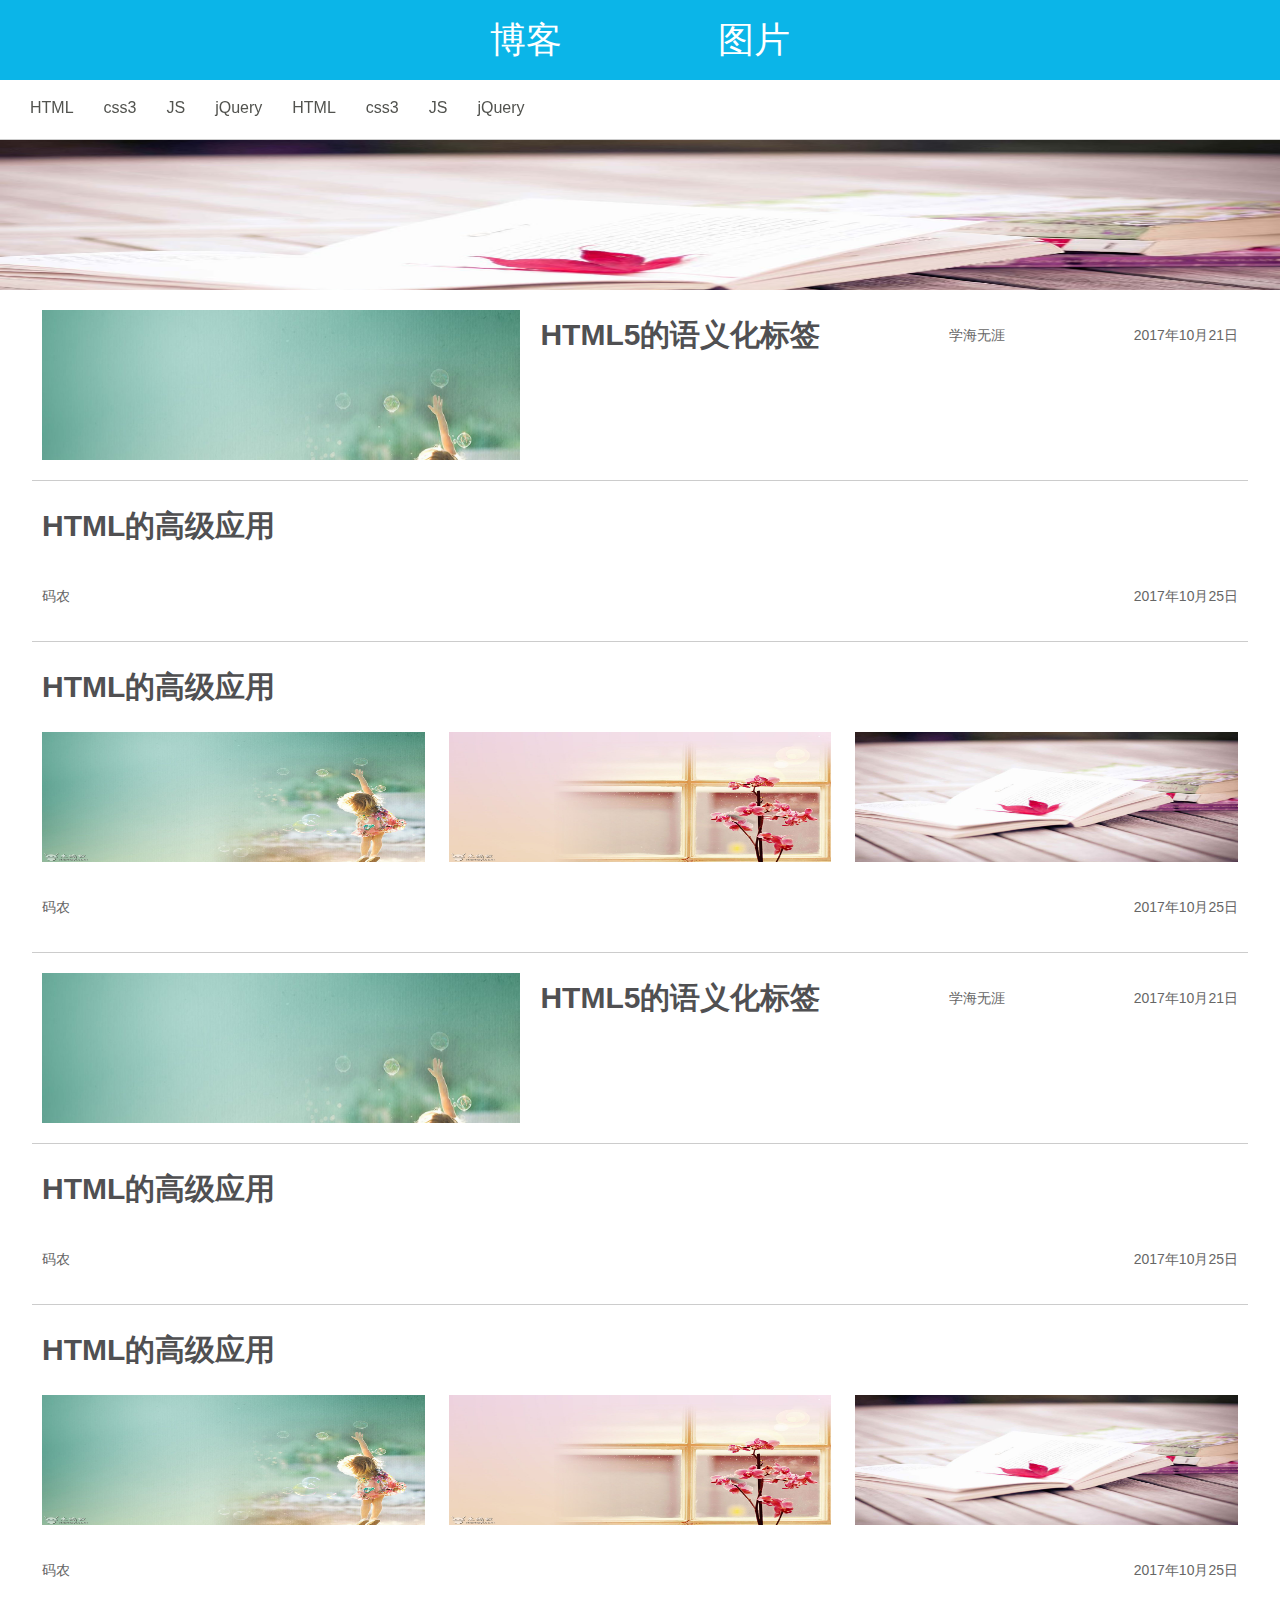
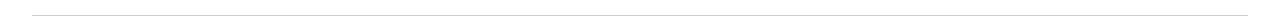
<file: index.html>
<!DOCTYPE html>
<html lang="en">
<head>
    <meta charset="UTF-8">
    <meta name="viewport"
          content="width=device-width, user-scalable=no, initial-scale=1.0, maximum-scale=1.0, minimum-scale=1.0">
    <meta http-equiv="X-UA-Compatible" content="ie=edge">
    <script src="js/rem.js"></script>
    <link rel="stylesheet" href="css/index.css">
    <title>Document</title>
    <script src="js/jquery-3.0.0.js"></script>
    <script src="js/jquery.scrollBanner.js"></script>
    <script src="js/demo.js"></script>
    <script src="js/iscroll.js"></script>
</head>
<body>
<header>
    <div class="box">
    <a href="" class="zi">博客</a>
    <a href="tupianliebiao.html" class="zi">图片</a>
    </div>
</header>
<div id="wrapper">
    <div id="scroller">
        <ul>
            <li>HTML</li>
            <li>css3</li>
            <li>JS</li>
            <li>jQuery</li>
            <li>HTML</li>
            <li>css3</li>
            <li>JS</li>
            <li>jQuery</li>

        </ul>
    </div>
</div>




<section class="banner">
<ul>
    <li><img src="img/44.jpg" alt=""></li>
    <li><img src="img/44.1.jpg" alt=""></li>
    <li><img src="img/44.2.jpg" alt=""></li>
    <li><img src="img/44.jpg" alt=""></li>
    <li><img src="img/44.1.jpg" alt=""></li>
</ul>
</section>
<ul class="content">
    <li class="list">
        <a href="wenzixiangqing.html" class="xqa" >
            <div class="left">
                <img src="img/44.1.jpg" alt="">
            </div>
            <div class="con">
                <p>HTML5的语义化标签</p>

                <i>学海无涯</i>
                <i>2017年10月21日</i>
            </div>
        </a>
    </li>
    <li class="list">
        <a href="" class="xqa" >
          <p> HTML的高级应用</p>

        </a>
        <a href="" class="xqa-xia" >
            <i>码农</i>
            <i>2017年10月25日</i>
        </a>

    </li>
    <li class="list">
        <a href="" class="xqa" >
            <p> HTML的高级应用</p>

        </a>
        <a href="" class="con-tu">
            <div class="box1"><img src="img/44.1.jpg" alt=""></div>
            <div class="box1"><img src="img/44.2.jpg" alt=""></div>
            <div class="box1"><img src="img/44.jpg" alt=""></div>

        </a>
        <a href="" class="xqa-xia" >
            <i>码农</i>
            <i>2017年10月25日</i>
        </a>

    </li>
    <li class="list">
        <a href="wenzixiangqing.html" class="xqa" >
            <div class="left">
                <img src="img/44.1.jpg" alt="">
            </div>
            <div class="con">
                <p>HTML5的语义化标签</p>

                <i>学海无涯</i>
                <i>2017年10月21日</i>
            </div>
        </a>
    </li>
    <li class="list">
        <a href="" class="xqa" >
            <p> HTML的高级应用</p>

        </a>
        <a href="" class="xqa-xia" >
            <i>码农</i>
            <i>2017年10月25日</i>
        </a>

    </li>
    <li class="list">
        <a href="" class="xqa" >
            <p> HTML的高级应用</p>

        </a>
        <a href="" class="con-tu">
            <div class="box1"><img src="img/44.1.jpg" alt=""></div>
            <div class="box1"><img src="img/44.2.jpg" alt=""></div>
            <div class="box1"><img src="img/44.jpg" alt=""></div>

        </a>
        <a href="" class="xqa-xia" >
            <i>码农</i>
            <i>2017年10月25日</i>
        </a>

    </li>

</ul>
</body>
</html>
</file>
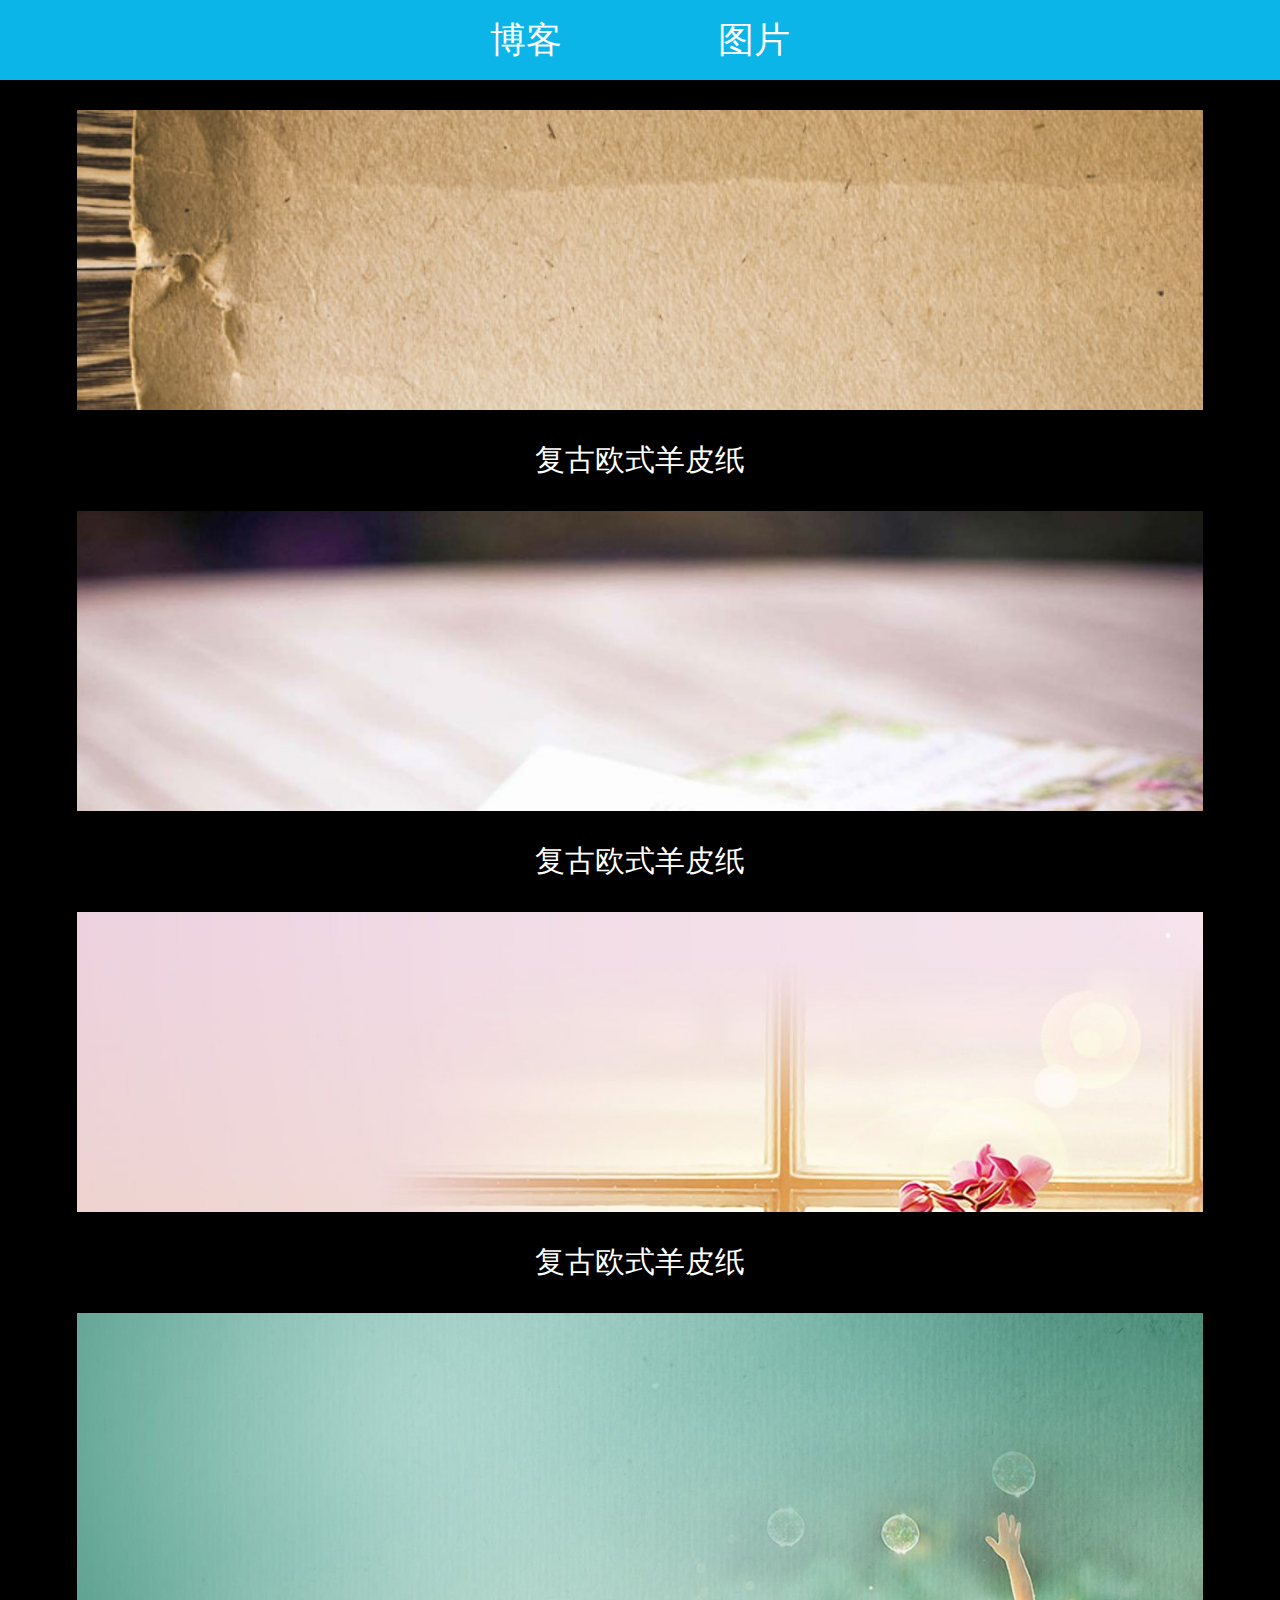
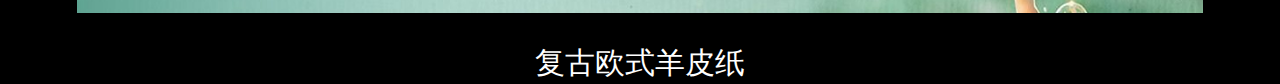
<file: tupianliebiao.html>
<!doctype html>
<html lang="en">
<head>
    <meta charset="UTF-8">
    <meta name="viewport"
          content="width=device-width, user-scalable=no, initial-scale=1.0, maximum-scale=1.0, minimum-scale=1.0">
    <meta http-equiv="X-UA-Compatible" content="ie=edge">
    <link rel="stylesheet" href="css/tpliebiao.css">
    <script src="js/rem.js"></script>
    <title>Document</title>
</head>
<body>
<header>
    <div class="box">
        <a class="zi">博客</a>
        <a class="zi">图片</a>
    </div>
</header>
<main class="box1">
    <a href="tupianxq.html" class="pt">
        <img src="img/tu.jpg" alt="">

    </a>
    <p>复古欧式羊皮纸</p>
</main>
<main class="box1">
    <a href="tupianxq.html" class="pt">
        <img src="img/44.jpg" alt="">

    </a>
    <p>复古欧式羊皮纸</p>
</main>
<main class="box1">
    <a href="tupianxq.html" class="pt">
        <img src="img/44.2.jpg" alt="">

    </a>
    <p>复古欧式羊皮纸</p>
</main>
<main class="box1">
    <a href="tupianxq.html" class="pt">
        <img src="img/44.1.jpg" alt="">

    </a>
    <p>复古欧式羊皮纸</p>
</main>



</body>
</html>
</file>
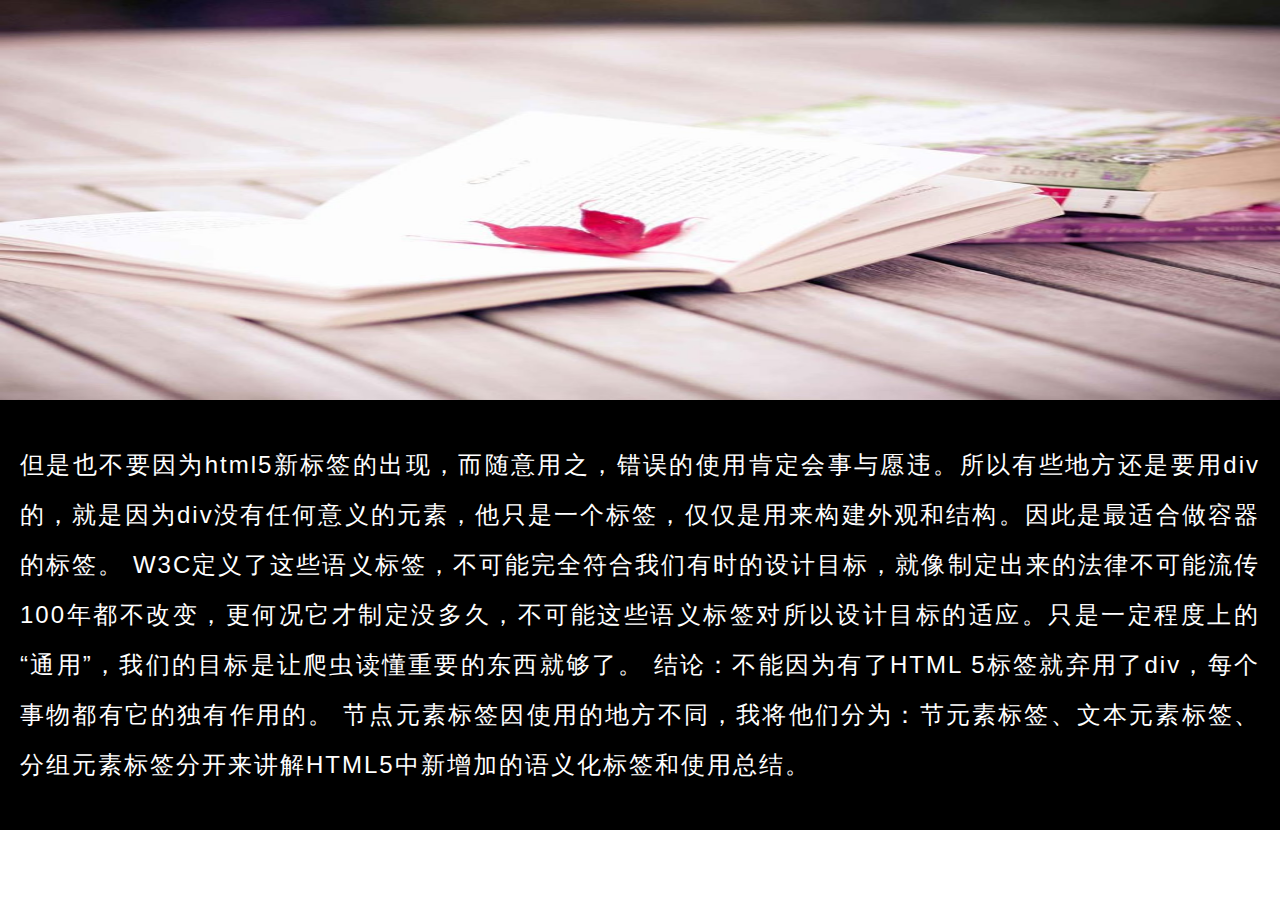
<file: tupianxq.html>
<!doctype html>
<html lang="en">
<head>
    <meta charset="UTF-8">
    <meta name="viewport"
          content="width=device-width, user-scalable=no, initial-scale=1.0, maximum-scale=1.0, minimum-scale=1.0">
    <meta http-equiv="X-UA-Compatible" content="ie=edge">
    <title>Document</title>
    <link rel="stylesheet" href="css/tpxq.css">
    <script src="js/rem.js"></script>
</head>
<body>

    <div class="pic">
        <img src="img/44.jpg" alt="">
    </div>
<div class="xiangqing">
    <p>
        但是也不要因为html5新标签的出现，而随意用之，错误的使用肯定会事与愿违。所以有些地方还是要用div的，就是因为div没有任何意义的元素，他只是一个标签，仅仅是用来构建外观和结构。因此是最适合做容器的标签。

        W3C定义了这些语义标签，不可能完全符合我们有时的设计目标，就像制定出来的法律不可能流传100年都不改变，更何况它才制定没多久，不可能这些语义标签对所以设计目标的适应。只是一定程度上的“通用”，我们的目标是让爬虫读懂重要的东西就够了。

        结论：不能因为有了HTML 5标签就弃用了div，每个事物都有它的独有作用的。

        节点元素标签因使用的地方不同，我将他们分为：节元素标签、文本元素标签、分组元素标签分开来讲解HTML5中新增加的语义化标签和使用总结。
    </p>



</div>



</body>
</html>
</file>
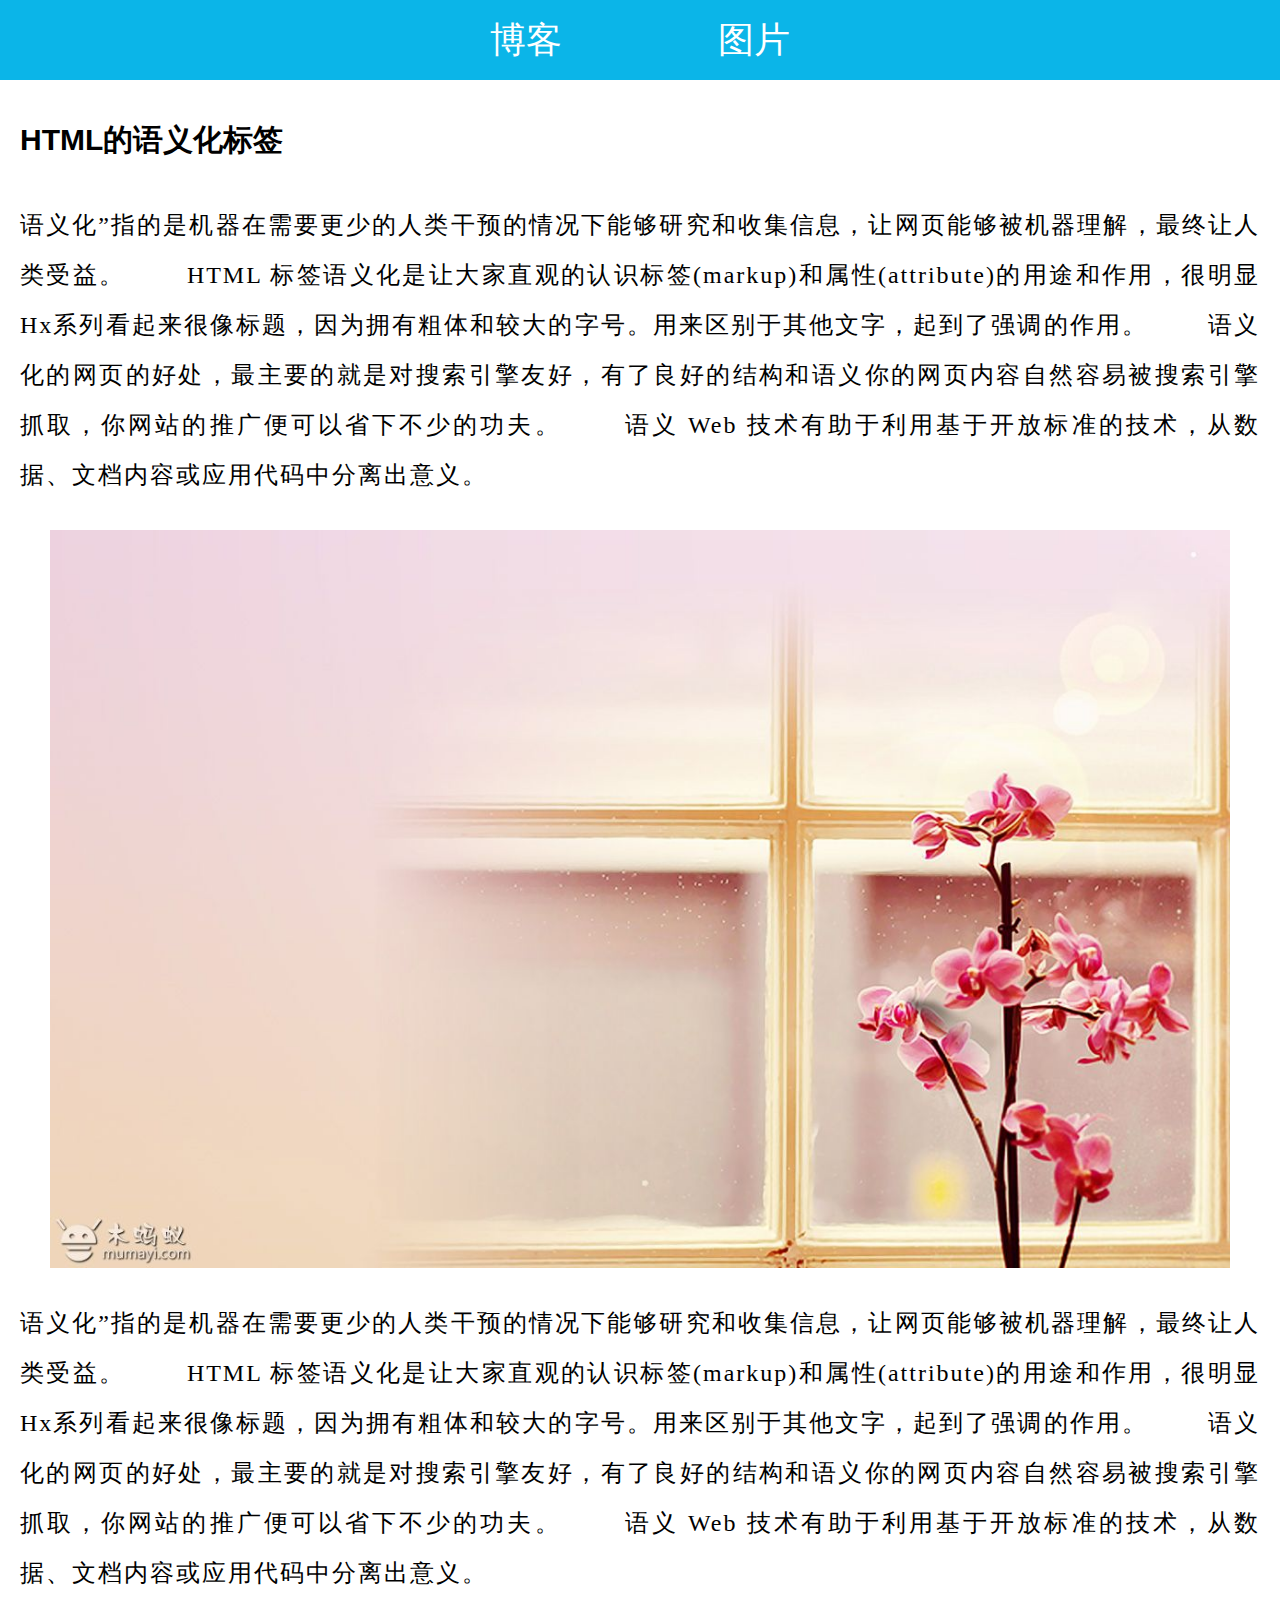
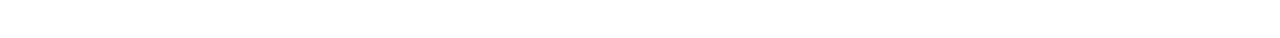
<file: wenzixiangqing.html>
<!doctype html>
<html lang="en">
<head>
    <meta charset="UTF-8">
    <meta name="viewport"
          content="width=device-width, user-scalable=no, initial-scale=1.0, maximum-scale=1.0, minimum-scale=1.0">
    <meta http-equiv="X-UA-Compatible" content="ie=edge">
    <link rel="stylesheet" href="css/wzxq.css">
    <script src="js/rem.js"></script>

    <title>Document</title>
</head>
<body>
<header>
    <div class="box">
        <a class="zi">博客</a>
        <a class="zi">图片</a>
    </div>
</header>
<div class="xiangqing">
    <main> HTML的语义化标签</main>
    <p>语义化”指的是机器在需要更少的人类干预的情况下能够研究和收集信息，让网页能够被机器理解，最终让人类受益。
        　　HTML 标签语义化是让大家直观的认识标签(markup)和属性(attribute)的用途和作用，很明显Hx系列看起来很像标题，因为拥有粗体和较大的字号。用来区别于其他文字，起到了强调的作用。
            　　语义化的网页的好处，最主要的就是对搜索引擎友好，有了良好的结构和语义你的网页内容自然容易被搜索引擎抓取，你网站的推广便可以省下不少的功夫。
            　　语义 Web 技术有助于利用基于开放标准的技术，从数据、文档内容或应用代码中分离出意义。
        <img src="img/44.2.jpg" alt="">
        语义化”指的是机器在需要更少的人类干预的情况下能够研究和收集信息，让网页能够被机器理解，最终让人类受益。
        　　HTML 标签语义化是让大家直观的认识标签(markup)和属性(attribute)的用途和作用，很明显Hx系列看起来很像标题，因为拥有粗体和较大的字号。用来区别于其他文字，起到了强调的作用。
            　　语义化的网页的好处，最主要的就是对搜索引擎友好，有了良好的结构和语义你的网页内容自然容易被搜索引擎抓取，你网站的推广便可以省下不少的功夫。
            　　语义 Web 技术有助于利用基于开放标准的技术，从数据、文档内容或应用代码中分离出意义。
    </p>


</div>

</body>
</html>
</file>
<file: css/index.css>
@import "base.css";
header{
    width: 100%;
    height: .8rem;
    background: #0BB5E8;
    overflow: hidden;
    display: flex;
    align-items: center;
    padding: 0 0.3rem;
    display: flex;
    justify-content: center;

}
.box{
    width: 3rem;
    height: 100%;
    /*background: yellow;*/
    display: flex;
    justify-content: space-between;
    align-items: center;
}
.zi{
    display: block;
    font-size: 0.36rem;
    color: #fff;

}

/*导航开始*/
#wrapper {
    width: 100%;
    height: 0.6rem;
    overflow: hidden;
    line-height: .56rem;

    border-bottom: 1px solid #ccc;
}

#scroller {
    width: 10.5rem;
    height: 100%;
}

#scroller ul li {
    width: auto;
    height: 100%;
    text-align: center;
    color: #52534F;
    float: left;
    margin-left: 0.3rem;
    font-size:16px;
}

#scroller ul li.active {
    color: #0BB5E8;
    font-size: 17px;
    line-height: 0.52rem;
}



/*banner开始*/
.banner{
    width: 100%;
    height: 2.5rem;
    background: yellow;
    position: relative;
}
.banner ul,.banner ul li,.banner ul li img{
    width: 100%;
    height: 100%;
    position: absolute;
    left: 0;
    top: 0;
}

/*banner结束*/
/*主体开始*/
.content {
    width: 100%;
    height:2.4rem;
    margin: 0 auto;
}

#back {
    font-size: 16px;
    float: left;
    width: 10%;
    height: 0.45rem;
    line-height: 0.47rem;
    /* margin-left: 0.14rem; */
    color: #faf7ea;
    text-align: center;
    padding: 0.1rem;
}

#back a {
    font-size: 0.35rem;
    font-weight: 700;
    text-decoration: none;
    font-family: '宋体';
    color: #faf7ea;
}

.content .list {
    width: 95%;
    margin: 0 auto;
    height: auto;
    border-bottom: 1px solid #ccc;
    padding: 0.1rem 0;


}


.left {
    width: 40%;
    height: 1.5rem;
    overflow: hidden;
    box-sizing: border-box;

}

.left img {
    width: 100%;
}

.con {
    width: 60%;
    padding-left: 0.2rem;
    box-sizing: border-box;
    display: flex;
    flex-wrap: wrap;
    align-content: space-between;
    justify-content: space-between;

}
p{
    text-align: justify;
    line-height: 0.5rem;
    color: #505052;
    font-size: 0.3rem;
    font-weight: bold;
}
.con-tu{
    display: flex;
    justify-content: space-between;
}
.box1{
    width: 32%;
    height: 1.3rem;
    background: pink;
}
.box1 img{
    width: 100%;
    height: 100%;
    overflow: hidden;
}
.content .list a {
    padding: 0.1rem 0.1rem;
    line-height: 0.5rem;
    color: #505052;
    text-decoration: none;

}

.xqa {
    padding-left: 0.2rem;
    box-sizing: border-box;
    display: flex;
    flex-wrap: wrap;
    align-content: space-between;
    justify-content: space-between;
    text-align: justify;
    line-height: 0.5rem;
    color: #505052;
    font-size: 0.3rem;

}
.xqa-xia {
    box-sizing: border-box;
    display: flex;
    flex-wrap: wrap;
    align-content: space-between;
    justify-content: space-between;
    text-align: justify;
    line-height: 0.5rem;
    color: #505052;

}
i {
    font-size: 0.14rem;
    color: #666;
    font-style: normal;

}
/*主体结束*/
</file>
<file: css/tpliebiao.css>
@import "base.css";
header{
    width: 100%;
    height: .8rem;
    background: #0BB5E8;
    overflow: hidden;
    display: flex;
    align-items: center;
    padding: 0 0.3rem;
    display: flex;
    justify-content: center;

}
body{
    background: black;
}
.box{
    width: 3rem;
    height: 100%;
    /*background: yellow;*/
    display: flex;
    justify-content: space-between;
    align-items: center;
}
.zi{
    display: block;
    font-size: 0.36rem;
    color: #fff;

}
/*图片部分*/
.box1{
    width: 100%;
    height: auto;
    margin-top: 0.3rem;
}
.pt{
    display: block;
   width: 88%;
    height: 3rem;
    margin: 0 auto;
    overflow: hidden;

}
.pt img{
    width: 100%;


}
p{
    margin-top: 0.3rem;
    font-size: 0.3rem;
    color: #fff;
    text-align: center;

}
</file>
<file: css/tpxq.css>
@import "base.css";

.pic{
    width: 100%;
    height: 4rem;
    background: yellow;
}
.pic img{
    width: 100%;
    height: 100%;
    margin: 0 auto;
    display: block;
    box-sizing: border-box;

}

.xiangqing {
    box-sizing: border-box;
    padding: 0.4rem 0.2rem;
    background: black;
}

p {
    font-size: 0.24rem;
    letter-spacing: 0.02rem;
    line-height: 0.5rem;
    text-align: justify;
    color: #fff;
}
</file>
<file: css/wzxq.css>
@import "base.css";
header{
    width: 100%;
    height: .8rem;
    background: #0BB5E8;
    overflow: hidden;
    display: flex;
    align-items: center;
    padding: 0 0.3rem;
    display: flex;
    justify-content: center;

}
.box{
    width: 3rem;
    height: 100%;
    /*background: yellow;*/
    display: flex;
    justify-content: space-between;
    align-items: center;
}
.zi{
    display: block;
    font-size: 0.36rem;
    color: #fff;

}






.xiangqing {
    box-sizing: border-box;
    padding: 0 0.2rem;
}

.xiangqing p img {
    margin: 0 auto;
    display: block;
    width: 100%;
    box-sizing: border-box;
    padding: 0.3rem;
}

/*.xiangqing p:first-child {*/
    /*font-size: 0.3rem;*/
    /*line-height: 0.4rem;*/


/*}*/
main{
    font-size: 0.3rem;
    line-height: 0.4rem;
    margin: 0.4rem auto;
    font-weight: bold;

}
.xiangqing p {
    font-family: '宋体';
    font-size: 0.24rem;
    margin: 0.4rem 0;
    letter-spacing: 0.02rem;
    line-height: 0.5rem;
    text-align: justify;
}
</file>
